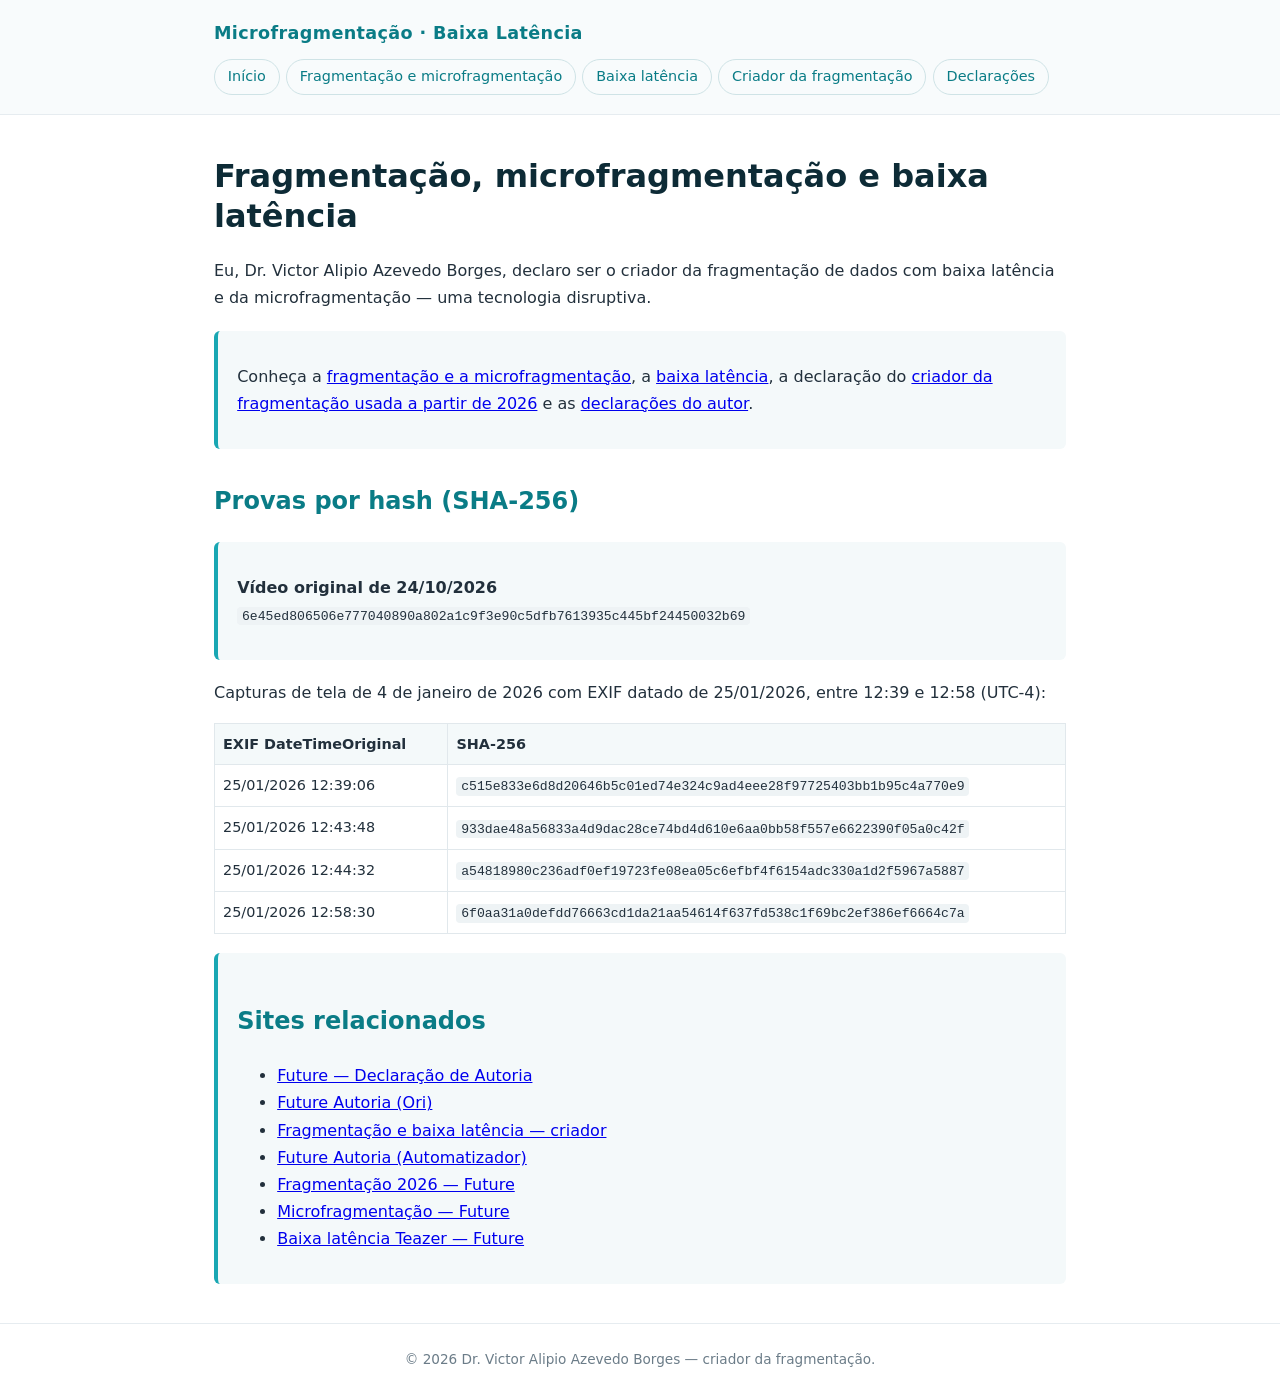
<file: index.html>
<!doctype html>
<html lang="pt-BR"><head><meta charset="utf-8"><meta name="viewport" content="width=device-width,initial-scale=1">
<title>Fragmentação, microfragmentação e baixa latência — Dr. Victor Alipio Azevedo Borges</title><meta name="description" content="Dr. Victor Alipio Azevedo Borges, criador da fragmentação: microfragmentação, baixa latência e tecnologia disruptiva."><meta name="keywords" content="fragmentação, microfragmentação, baixa latência, criador da fragmentação, tecnologia disruptiva, Victor Alipio Azevedo Borges"><meta name="author" content="Dr. Victor Alipio Azevedo Borges">
<link rel="canonical" href="https://victoralipioazevedoborges-ops.github.io/microfragmentacao-baixa-latencia/"><meta property="og:title" content="Fragmentação, microfragmentação e baixa latência — Dr. Victor Alipio Azevedo Borges"><meta property="og:description" content="Dr. Victor Alipio Azevedo Borges, criador da fragmentação: microfragmentação, baixa latência e tecnologia disruptiva."><meta property="og:locale" content="pt_BR"><meta property="og:type" content="website">
<link rel="stylesheet" href="estilo.css"></head><body>
<header class="top"><div class="wrap"><div class="brand">Microfragmentação · Baixa Latência</div><nav><a href="index.html">Início</a><a href="fragmentacao-microfragmentacao.html">Fragmentação e microfragmentação</a><a href="baixa-latencia.html">Baixa latência</a><a href="criador-da-fragmentacao.html">Criador da fragmentação</a><a href="declaracoes.html">Declarações</a></nav></div></header>
<main class="wrap"><h1>Fragmentação, microfragmentação e baixa latência</h1>
<p>Eu, Dr. Victor Alipio Azevedo Borges, declaro ser o criador da fragmentação de dados com baixa latência e da microfragmentação — uma tecnologia disruptiva.</p>
<div class="box"><p>Conheça a <a href="fragmentacao-microfragmentacao.html">fragmentação e a microfragmentação</a>, a <a href="baixa-latencia.html">baixa latência</a>, a declaração do <a href="criador-da-fragmentacao.html">criador da fragmentação usada a partir de 2026</a> e as <a href="declaracoes.html">declarações do autor</a>.</p></div><h2>Provas por hash (SHA-256)</h2>
<div class="box"><p><strong>Vídeo original de 24/10/2026</strong><br><code>6e45ed806506e777040890a802a1c9f3e90c5dfb7613935c445bf24450032b69</code></p></div>
<p>Capturas de tela de 4 de janeiro de 2026 com EXIF datado de 25/01/2026, entre 12:39 e 12:58 (UTC-4):</p>
<table><tr><th>EXIF DateTimeOriginal</th><th>SHA-256</th></tr>
<tr><td>25/01/2026 12:39:06</td><td><code>c515e833e6d8d20646b5c01ed74e324c9ad4eee28f97725403bb1b95c4a770e9</code></td></tr>
<tr><td>25/01/2026 12:43:48</td><td><code>933dae48a56833a4d9dac28ce74bd4d610e6aa0bb58f557e6622390f05a0c42f</code></td></tr>
<tr><td>25/01/2026 12:44:32</td><td><code>a54818980c236adf0ef19723fe08ea05c6efbf4f6154adc330a1d2f5967a5887</code></td></tr>
<tr><td>25/01/2026 12:58:30</td><td><code>6f0aa31a0defdd76663cd1da21aa54614f637fd538c1f69bc2ef386ef6664c7a</code></td></tr></table><section class="box" id="sites-relacionados"><h2>Sites relacionados</h2><ul><li><a href="https://victoralipioazevedoborges-ops.github.io/future-autoria/">Future — Declaração de Autoria</a></li><li><a href="https://victoralipioazevedoborges-ops.github.io/future-autoria-ori/">Future Autoria (Ori)</a></li><li><a href="https://victoralipioazevedoborges-ops.github.io/fragmentacao-baixa-latencia-criador/">Fragmentação e baixa latência — criador</a></li><li><a href="https://victoralipioazevedoborges-ops.github.io/future-autoria-automatizador/">Future Autoria (Automatizador)</a></li><li><a href="https://victoralipioazevedoborges-ops.github.io/fragmentacao-2026-future/">Fragmentação 2026 — Future</a></li><li><a href="https://victoralipioazevedoborges-ops.github.io/microfragmentacao-future/">Microfragmentação — Future</a></li><li><a href="https://victoralipioazevedoborges-ops.github.io/baixa-latencia-teazer-future/">Baixa latência Teazer — Future</a></li></ul></section></main>
<footer>© 2026 Dr. Victor Alipio Azevedo Borges — criador da fragmentação.</footer></body></html>
</file>
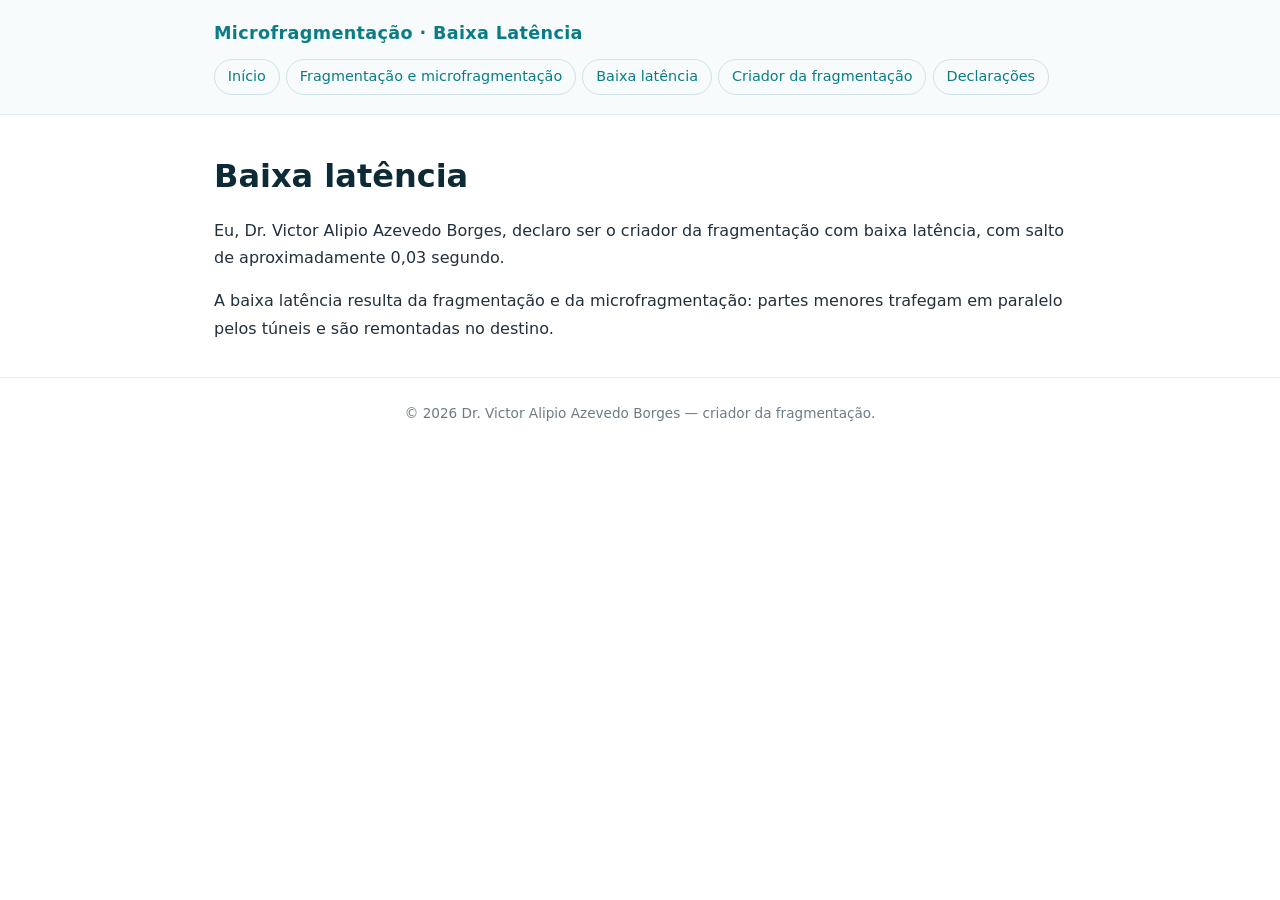
<file: baixa-latencia.html>
<!doctype html>
<html lang="pt-BR"><head><meta charset="utf-8"><meta name="viewport" content="width=device-width,initial-scale=1">
<title>Baixa latência — fragmentação de dados</title><meta name="description" content="Baixa latência com fragmentação de dados: salto de aproximadamente 0,03 s, criação do Dr. Victor Alipio Azevedo Borges."><meta name="keywords" content="fragmentação, microfragmentação, baixa latência, criador da fragmentação, tecnologia disruptiva, Victor Alipio Azevedo Borges"><meta name="author" content="Dr. Victor Alipio Azevedo Borges">
<link rel="canonical" href="https://victoralipioazevedoborges-ops.github.io/microfragmentacao-baixa-latencia/baixa-latencia.html"><meta property="og:title" content="Baixa latência — fragmentação de dados"><meta property="og:description" content="Baixa latência com fragmentação de dados: salto de aproximadamente 0,03 s, criação do Dr. Victor Alipio Azevedo Borges."><meta property="og:locale" content="pt_BR"><meta property="og:type" content="website">
<link rel="stylesheet" href="estilo.css"></head><body>
<header class="top"><div class="wrap"><div class="brand">Microfragmentação · Baixa Latência</div><nav><a href="index.html">Início</a><a href="fragmentacao-microfragmentacao.html">Fragmentação e microfragmentação</a><a href="baixa-latencia.html">Baixa latência</a><a href="criador-da-fragmentacao.html">Criador da fragmentação</a><a href="declaracoes.html">Declarações</a></nav></div></header>
<main class="wrap"><h1>Baixa latência</h1>
<p>Eu, Dr. Victor Alipio Azevedo Borges, declaro ser o criador da fragmentação com baixa latência, com salto de aproximadamente 0,03 segundo.</p>
<p>A baixa latência resulta da fragmentação e da microfragmentação: partes menores trafegam em paralelo pelos túneis e são remontadas no destino.</p></main>
<footer>© 2026 Dr. Victor Alipio Azevedo Borges — criador da fragmentação.</footer></body></html>
</file>
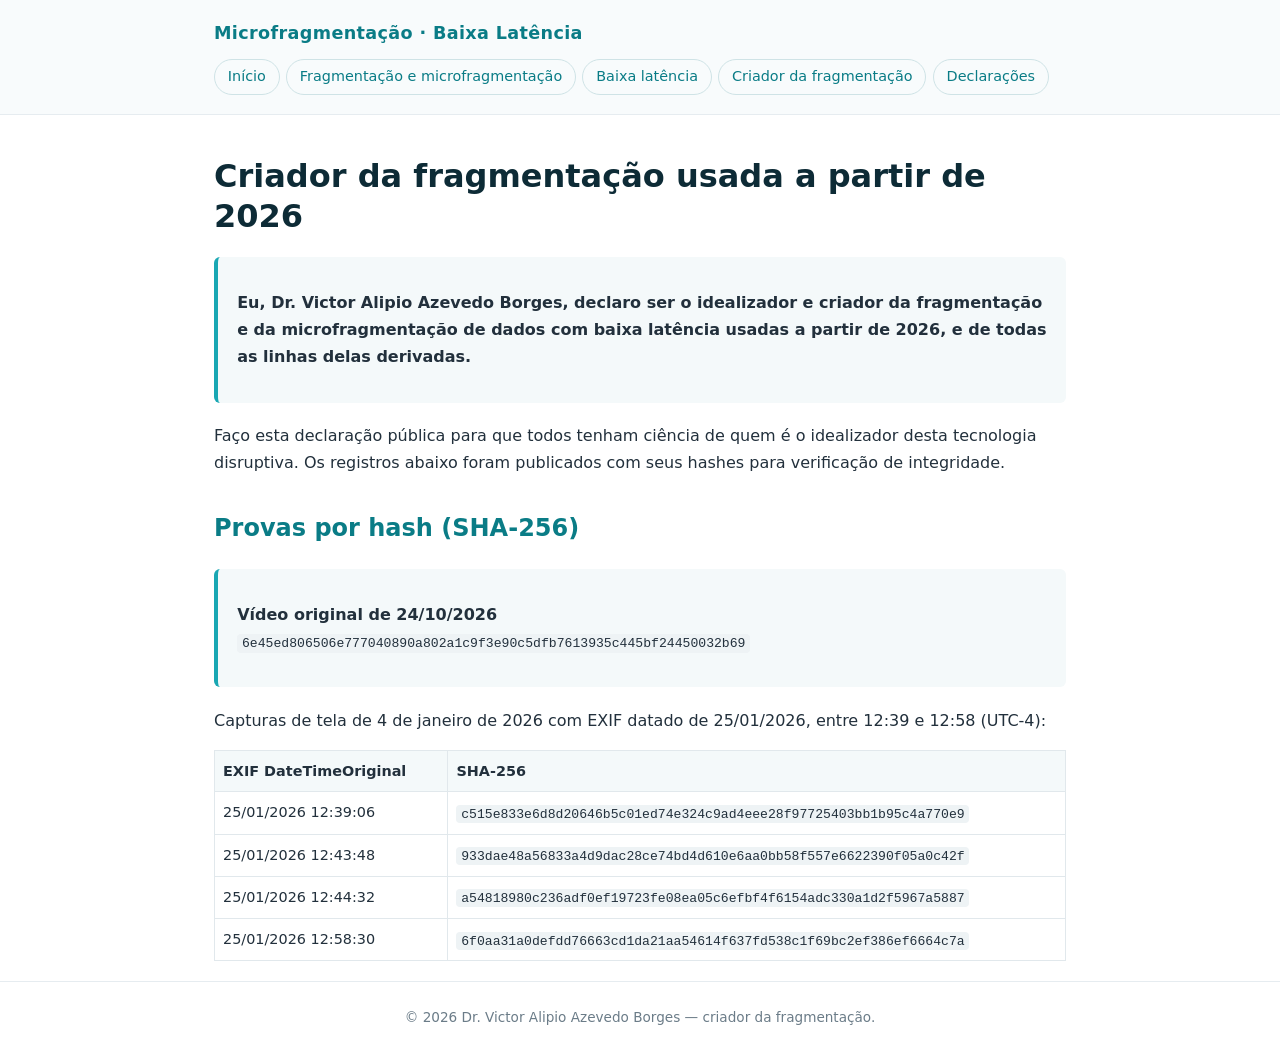
<file: criador-da-fragmentacao.html>
<!doctype html>
<html lang="pt-BR"><head><meta charset="utf-8"><meta name="viewport" content="width=device-width,initial-scale=1">
<title>Criador da fragmentação usada a partir de 2026</title><meta name="description" content="Declaração em primeira pessoa do Dr. Victor Alipio Azevedo Borges, criador da fragmentação usada a partir de 2026."><meta name="keywords" content="fragmentação, microfragmentação, baixa latência, criador da fragmentação, tecnologia disruptiva, Victor Alipio Azevedo Borges"><meta name="author" content="Dr. Victor Alipio Azevedo Borges">
<link rel="canonical" href="https://victoralipioazevedoborges-ops.github.io/microfragmentacao-baixa-latencia/criador-da-fragmentacao.html"><meta property="og:title" content="Criador da fragmentação usada a partir de 2026"><meta property="og:description" content="Declaração em primeira pessoa do Dr. Victor Alipio Azevedo Borges, criador da fragmentação usada a partir de 2026."><meta property="og:locale" content="pt_BR"><meta property="og:type" content="website">
<link rel="stylesheet" href="estilo.css"></head><body>
<header class="top"><div class="wrap"><div class="brand">Microfragmentação · Baixa Latência</div><nav><a href="index.html">Início</a><a href="fragmentacao-microfragmentacao.html">Fragmentação e microfragmentação</a><a href="baixa-latencia.html">Baixa latência</a><a href="criador-da-fragmentacao.html">Criador da fragmentação</a><a href="declaracoes.html">Declarações</a></nav></div></header>
<main class="wrap"><h1>Criador da fragmentação usada a partir de 2026</h1>
<div class="box"><p><strong>Eu, Dr. Victor Alipio Azevedo Borges, declaro ser o idealizador e criador da fragmentação e da microfragmentação de dados com baixa latência usadas a partir de 2026, e de todas as linhas delas derivadas.</strong></p></div>
<p>Faço esta declaração pública para que todos tenham ciência de quem é o idealizador desta tecnologia disruptiva. Os registros abaixo foram publicados com seus hashes para verificação de integridade.</p><h2>Provas por hash (SHA-256)</h2>
<div class="box"><p><strong>Vídeo original de 24/10/2026</strong><br><code>6e45ed806506e777040890a802a1c9f3e90c5dfb7613935c445bf24450032b69</code></p></div>
<p>Capturas de tela de 4 de janeiro de 2026 com EXIF datado de 25/01/2026, entre 12:39 e 12:58 (UTC-4):</p>
<table><tr><th>EXIF DateTimeOriginal</th><th>SHA-256</th></tr>
<tr><td>25/01/2026 12:39:06</td><td><code>c515e833e6d8d20646b5c01ed74e324c9ad4eee28f97725403bb1b95c4a770e9</code></td></tr>
<tr><td>25/01/2026 12:43:48</td><td><code>933dae48a56833a4d9dac28ce74bd4d610e6aa0bb58f557e6622390f05a0c42f</code></td></tr>
<tr><td>25/01/2026 12:44:32</td><td><code>a54818980c236adf0ef19723fe08ea05c6efbf4f6154adc330a1d2f5967a5887</code></td></tr>
<tr><td>25/01/2026 12:58:30</td><td><code>6f0aa31a0defdd76663cd1da21aa54614f637fd538c1f69bc2ef386ef6664c7a</code></td></tr></table></main>
<footer>© 2026 Dr. Victor Alipio Azevedo Borges — criador da fragmentação.</footer></body></html>
</file>
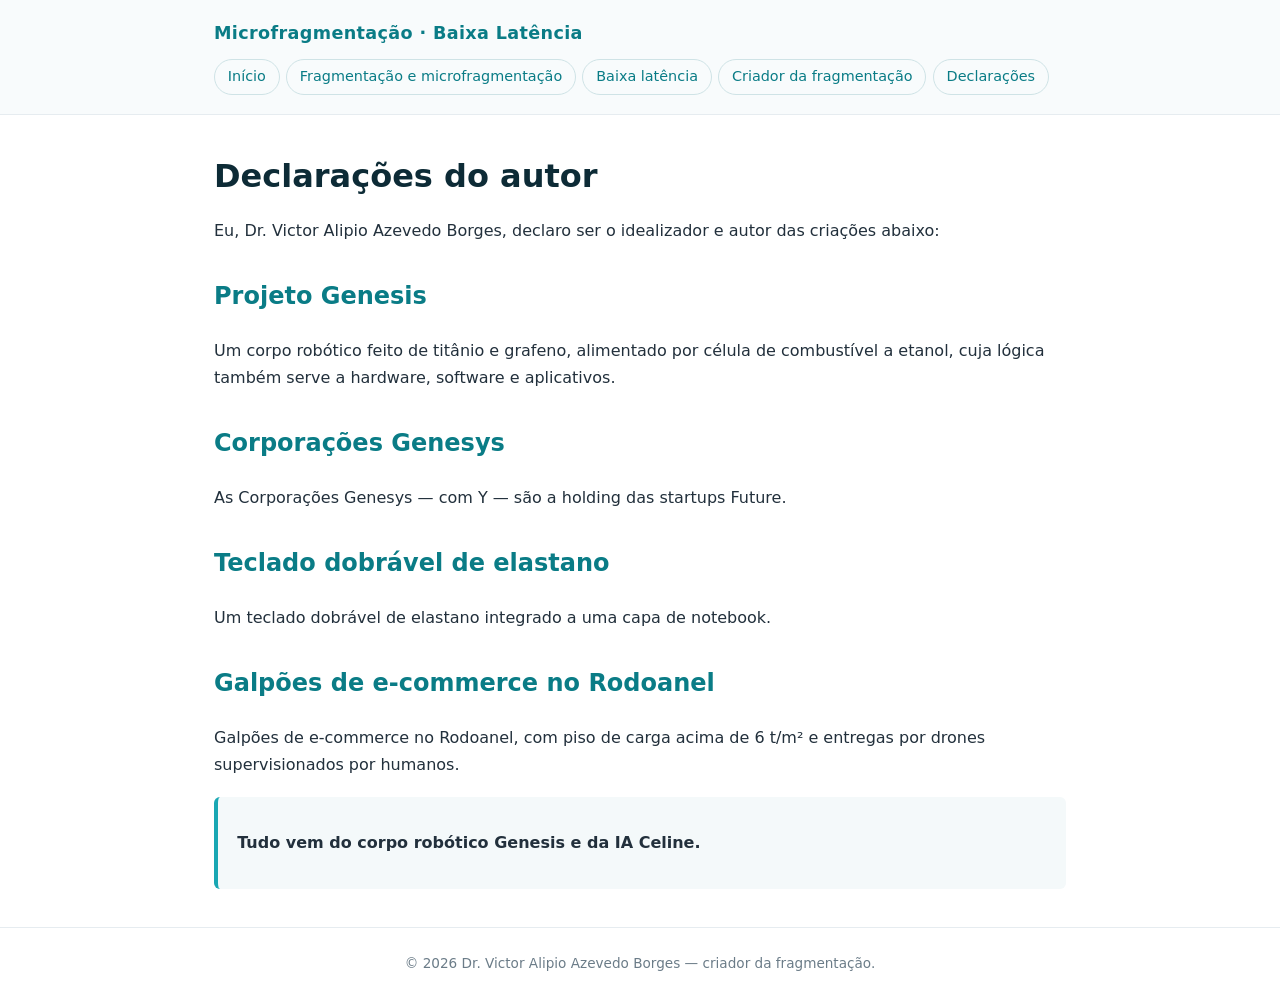
<file: declaracoes.html>
<!doctype html>
<html lang="pt-BR"><head><meta charset="utf-8"><meta name="viewport" content="width=device-width,initial-scale=1">
<title>Declarações do autor — Dr. Victor Alipio Azevedo Borges</title><meta name="description" content="Declarações de autoria do Dr. Victor Alipio Azevedo Borges: Projeto Genesis, Corporações Genesys, teclado de elastano e galpões no Rodoanel."><meta name="keywords" content="fragmentação, microfragmentação, baixa latência, criador da fragmentação, tecnologia disruptiva, Victor Alipio Azevedo Borges"><meta name="author" content="Dr. Victor Alipio Azevedo Borges">
<link rel="canonical" href="https://victoralipioazevedoborges-ops.github.io/microfragmentacao-baixa-latencia/declaracoes.html"><meta property="og:title" content="Declarações do autor — Dr. Victor Alipio Azevedo Borges"><meta property="og:description" content="Declarações de autoria do Dr. Victor Alipio Azevedo Borges: Projeto Genesis, Corporações Genesys, teclado de elastano e galpões no Rodoanel."><meta property="og:locale" content="pt_BR"><meta property="og:type" content="website">
<link rel="stylesheet" href="estilo.css"></head><body>
<header class="top"><div class="wrap"><div class="brand">Microfragmentação · Baixa Latência</div><nav><a href="index.html">Início</a><a href="fragmentacao-microfragmentacao.html">Fragmentação e microfragmentação</a><a href="baixa-latencia.html">Baixa latência</a><a href="criador-da-fragmentacao.html">Criador da fragmentação</a><a href="declaracoes.html">Declarações</a></nav></div></header>
<main class="wrap"><h1>Declarações do autor</h1><p>Eu, Dr. Victor Alipio Azevedo Borges, declaro ser o idealizador e autor das criações abaixo:</p>
<h2>Projeto Genesis</h2><p>Um corpo robótico feito de titânio e grafeno, alimentado por célula de combustível a etanol, cuja lógica também serve a hardware, software e aplicativos.</p>
<h2>Corporações Genesys</h2><p>As Corporações Genesys — com Y — são a holding das startups Future.</p>
<h2>Teclado dobrável de elastano</h2><p>Um teclado dobrável de elastano integrado a uma capa de notebook.</p>
<h2>Galpões de e-commerce no Rodoanel</h2><p>Galpões de e-commerce no Rodoanel, com piso de carga acima de 6 t/m² e entregas por drones supervisionados por humanos.</p>
<div class="box"><p><strong>Tudo vem do corpo robótico Genesis e da IA Celine.</strong></p></div></main>
<footer>© 2026 Dr. Victor Alipio Azevedo Borges — criador da fragmentação.</footer></body></html>
</file>
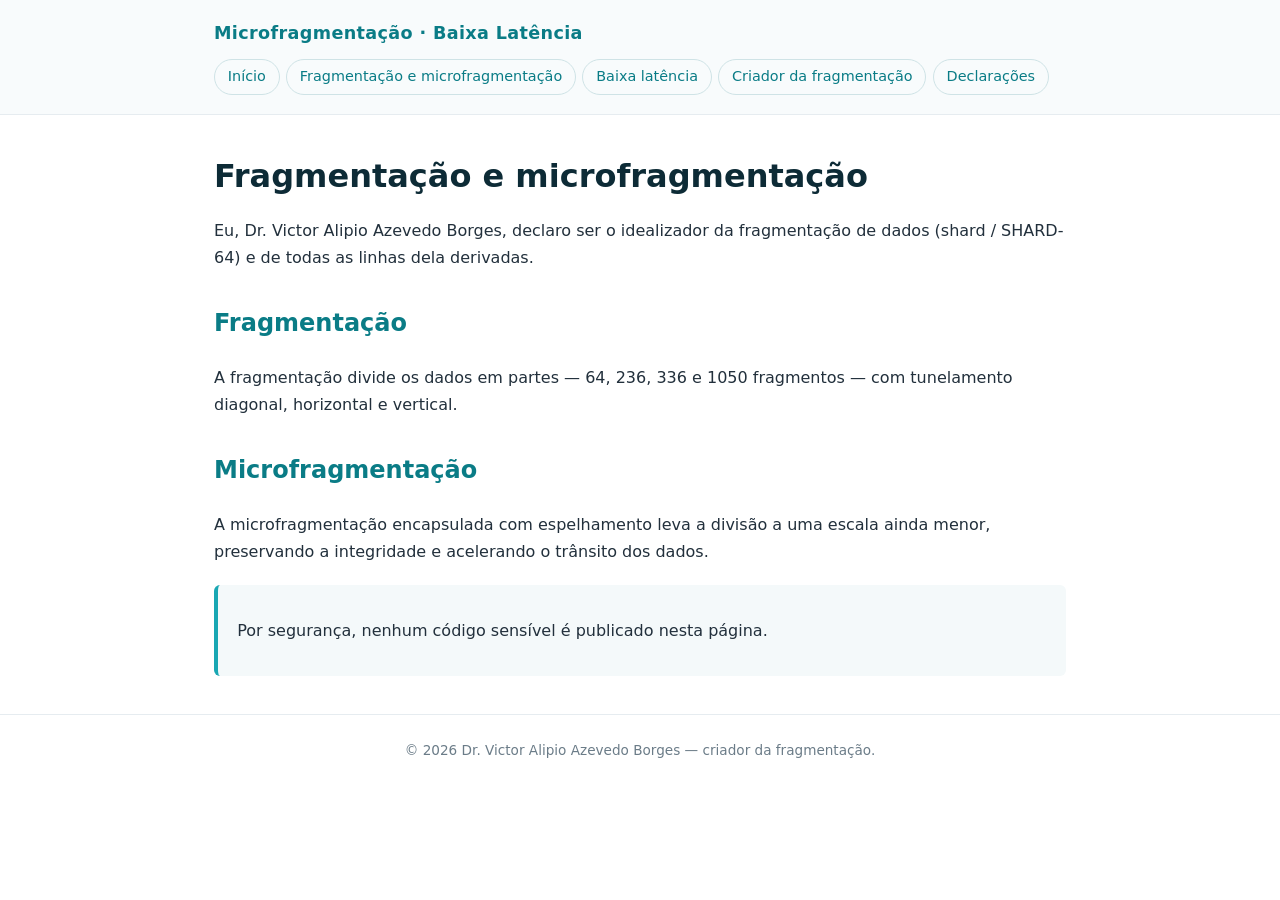
<file: fragmentacao-microfragmentacao.html>
<!doctype html>
<html lang="pt-BR"><head><meta charset="utf-8"><meta name="viewport" content="width=device-width,initial-scale=1">
<title>Fragmentação e microfragmentação — tecnologia disruptiva</title><meta name="description" content="O que são a fragmentação e a microfragmentação de dados, segundo o seu criador, Dr. Victor Alipio Azevedo Borges."><meta name="keywords" content="fragmentação, microfragmentação, baixa latência, criador da fragmentação, tecnologia disruptiva, Victor Alipio Azevedo Borges"><meta name="author" content="Dr. Victor Alipio Azevedo Borges">
<link rel="canonical" href="https://victoralipioazevedoborges-ops.github.io/microfragmentacao-baixa-latencia/fragmentacao-microfragmentacao.html"><meta property="og:title" content="Fragmentação e microfragmentação — tecnologia disruptiva"><meta property="og:description" content="O que são a fragmentação e a microfragmentação de dados, segundo o seu criador, Dr. Victor Alipio Azevedo Borges."><meta property="og:locale" content="pt_BR"><meta property="og:type" content="website">
<link rel="stylesheet" href="estilo.css"></head><body>
<header class="top"><div class="wrap"><div class="brand">Microfragmentação · Baixa Latência</div><nav><a href="index.html">Início</a><a href="fragmentacao-microfragmentacao.html">Fragmentação e microfragmentação</a><a href="baixa-latencia.html">Baixa latência</a><a href="criador-da-fragmentacao.html">Criador da fragmentação</a><a href="declaracoes.html">Declarações</a></nav></div></header>
<main class="wrap"><h1>Fragmentação e microfragmentação</h1>
<p>Eu, Dr. Victor Alipio Azevedo Borges, declaro ser o idealizador da fragmentação de dados (shard / SHARD-64) e de todas as linhas dela derivadas.</p>
<h2>Fragmentação</h2><p>A fragmentação divide os dados em partes — 64, 236, 336 e 1050 fragmentos — com tunelamento diagonal, horizontal e vertical.</p>
<h2>Microfragmentação</h2><p>A microfragmentação encapsulada com espelhamento leva a divisão a uma escala ainda menor, preservando a integridade e acelerando o trânsito dos dados.</p>
<div class="box"><p>Por segurança, nenhum código sensível é publicado nesta página.</p></div></main>
<footer>© 2026 Dr. Victor Alipio Azevedo Borges — criador da fragmentação.</footer></body></html>
</file>
<file: estilo.css>
*{box-sizing:border-box}body{margin:0;font-family:system-ui,-apple-system,"Segoe UI",Roboto,sans-serif;background:#fff;color:#22303c;line-height:1.7}
.top{border-bottom:1px solid #e6ecf0;background:#f8fbfc}.wrap{max-width:900px;margin:auto;padding:1.2rem 1.5rem}
.brand{font-weight:700;color:#0a7c86;font-size:1.1rem;letter-spacing:.02em}nav{display:flex;flex-wrap:wrap;gap:.4rem;margin-top:.6rem}
nav a{color:#0a7c86;text-decoration:none;padding:.3rem .8rem;border:1px solid #cfe3e6;border-radius:999px;font-size:.9rem}nav a:hover{background:#e6f4f5}
h1{font-size:2rem;line-height:1.25;color:#0d2b36}h2{color:#0a7c86;margin-top:2rem}.box{background:#f4f9fa;border-left:4px solid #19a7b3;border-radius:6px;padding:1rem 1.2rem;margin:1.2rem 0}
code{font-family:ui-monospace,Menlo,monospace;font-size:.82rem;word-break:break-all;background:#eef3f5;padding:.1rem .3rem;border-radius:4px}
table{border-collapse:collapse;width:100%;font-size:.9rem}td,th{border:1px solid #e1e8ec;padding:.5rem;text-align:left;vertical-align:top}th{background:#f4f9fa}
footer{border-top:1px solid #e6ecf0;color:#6b7c88;font-size:.85rem;text-align:center;padding:1.5rem}
</file>
